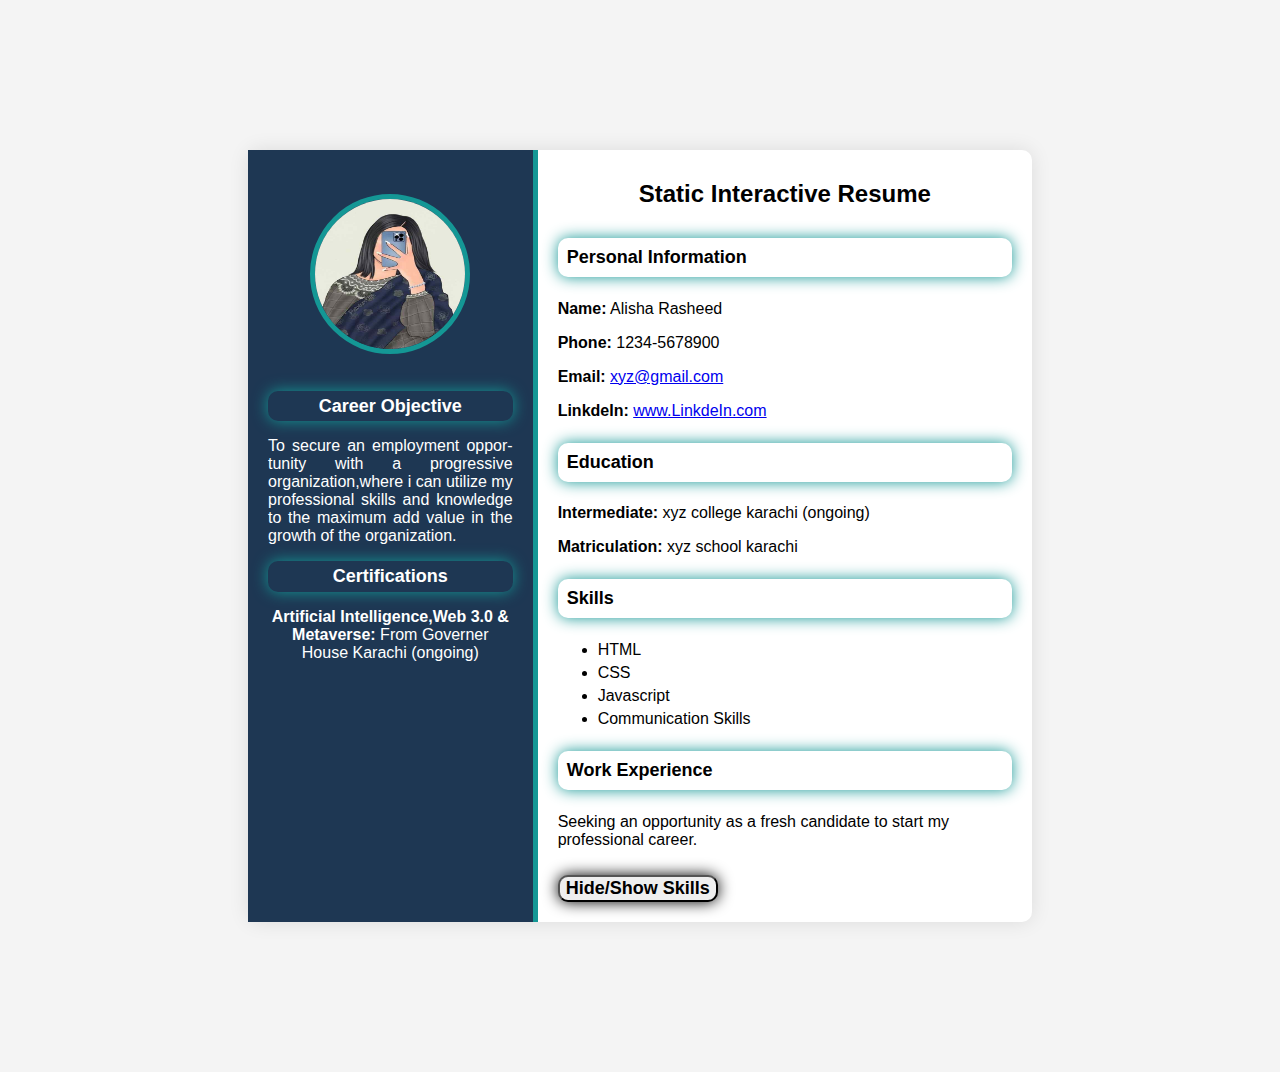
<file: milestone-01/index.html>
<!DOCTYPE html>
<html lang="en">
    <head>
        <meta charset="UTF-8">
        <meta name="viewport" content="width=device-width, initial-scale=1.0"
        <title></title>
        <link rel="stylesheet" href="style.css">
    </head>
    <body>
        <div class="resume-container">
            <!--left section-->
            <div class="left-section">
                <img src="profile.jpg" alt="Profile Picture" class="profile-picture">
                <section id="objective">
                    <h3 style="color: white";>Career Objective</h3>
                    <p style="text-align: justify; hyphens: auto;">To secure an employment opportunity with a progressive organization,where i can utilize my professional skills and knowledge to the maximum add value in the growth of the organization.</p>
                </section>
                <section id="Certification">
                    <h3 style="color: white;">Certifications</h3>  
                    <P><b>Artificial Intelligence,Web 3.0 & Metaverse:</b> From Governer House Karachi (ongoing)</P>
                </section>
            </div>

            <!--Right Section-->
            <div class="right-section">
                <h1>Static Interactive Resume</h1>
                <!--Personal Information-->
                <section id="Personal-info">
                    <h3>Personal Information</h3>
                    <p><b>Name:</b> Alisha Rasheed</p>
                    <p><b>Phone:</b> 1234-5678900</p>
                    <p><b>Email:</b> <a href="mailto: xyz@gmail.com">xyz@gmail.com</a></p>
                    <p><b>LinkdeIn:</b> <a href="https://www.linkedin.com/in/alisha-r-b77344334">www.LinkdeIn.com</a></p>
                </section>

                <!--Education Section-->
                <section id="education">
                    <h3>Education</h3>
                    <p><b>Intermediate:</b> xyz college karachi (ongoing)</p>
                    <p><b>Matriculation:</b> xyz school karachi</p>
            </section>

            <!--Skills Section-->
            <section id="skills">
                <h3>Skills</h3>
                <ul>
                    <li>HTML</li>
                    <li>CSS</li>
                    <li>Javascript</li>
                    <li>Communication Skills</li>
                </ul>
            </section>

            <!--Work Experience Section-->

            <section id="work-experience">
                <h3>Work Experience</h3>
                <p>Seeking an opportunity as a fresh candidate to start my professional career.</p>
            </section>

            <!--Button to toggle Skills section-->
            <button id="toggle-skills"><b>Hide/Show Skills</b></button>
            </div>
        </div>

        <script src="script.js"></script>
        
    </body>
</html>
</file>
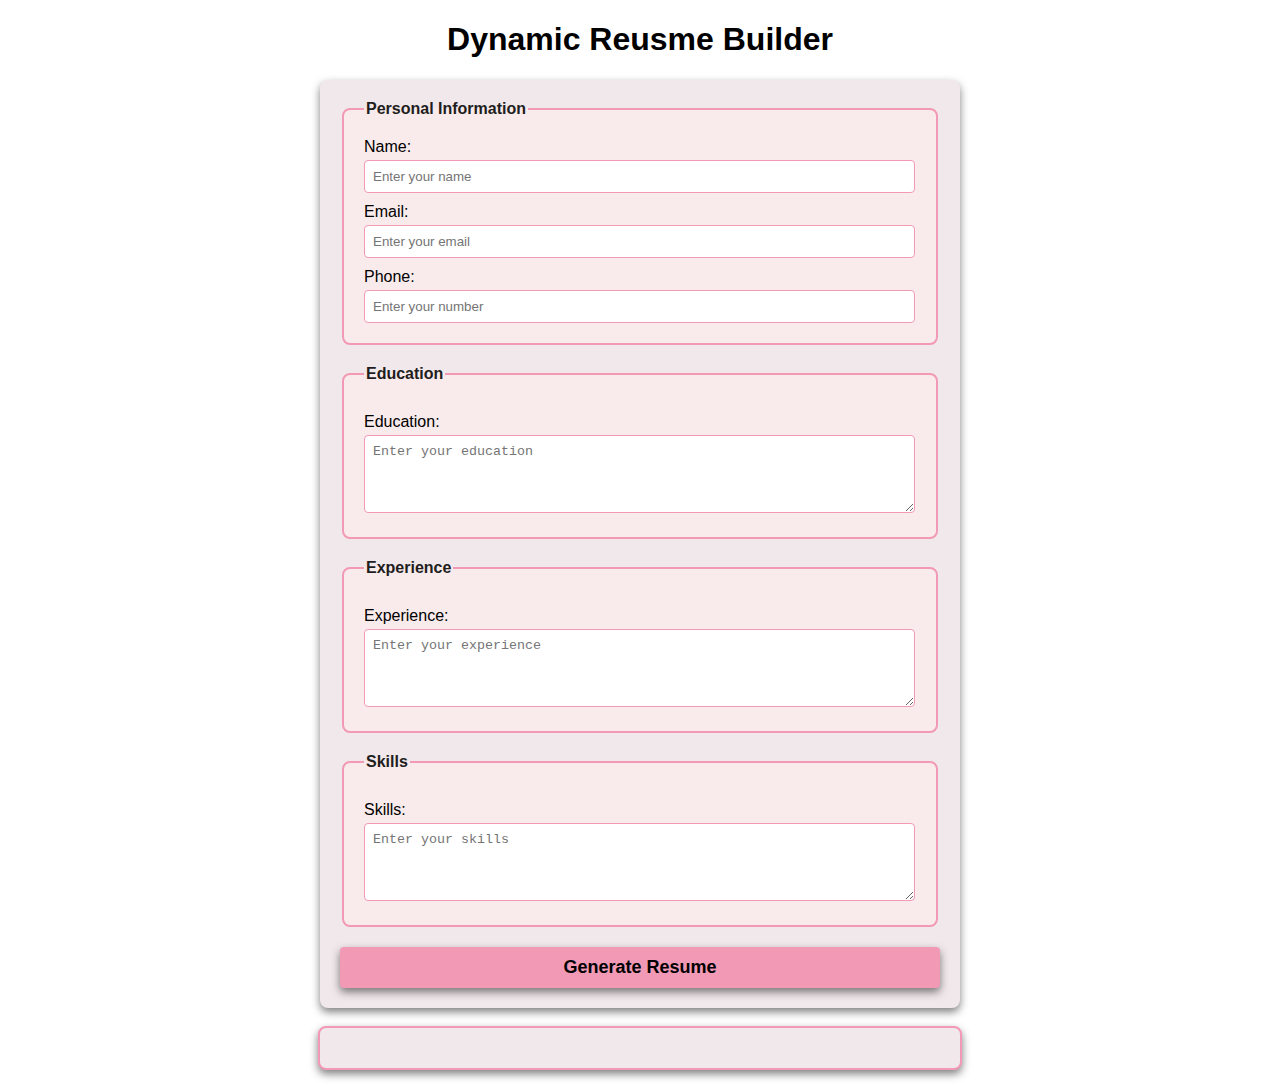
<file: milestone-03/index.html>
<!DOCTYPE html>
<html lang="en">
<head>
    <meta charset="UTF-8">
    <meta name="viewport" content="width=device-width, initial-scale=1.0"
    <title></title>
    <link rel="stylesheet" href="style.css">
</head>
<body>
    <h1>Dynamic Reusme Builder</h1>
    <form id="resume-form">
        <fieldset>
           <legend>Personal Information</legend
            <label for="name">Name:</label>  
            <input type="text" id="name" placeholder="Enter your name" required> 

            <label for="email">Email:</label>  
            <input type="email" id="email" placeholder="Enter your email" required>

            <label for="phone">Phone:</label>  
            <input type="tel" id="phone" placeholder="Enter your number" required>
        </fieldset>

        <fieldset>
            <legend>Education</legend>
            <label for="education">Education:</label>
            <textarea id="education" placeholder="Enter your education" rows="4" required></textarea>
        </fieldset>
        <fieldset>
            <legend>Experience</legend>
            <label for="experience">Experience:</label>
            <textarea id="experience" placeholder="Enter your experience" rows="4" required></textarea>
        </fieldset>

        <fieldset>
            <legend>Skills</legend>
            <label for="skills">Skills:</label>
            <textarea id="skills" placeholder="Enter your skills" rows="4" required></textarea>
        </fieldset>

        <button type="submit"><b>Generate Resume</b></button>
    </form>
    <br>

    <!--Dynamic Resume-->
    <div id="resume-display">
        <!--Resume will be generated below-->
    </div>
    
    <script src="script.js"></script>
</head>
</html>
</file>
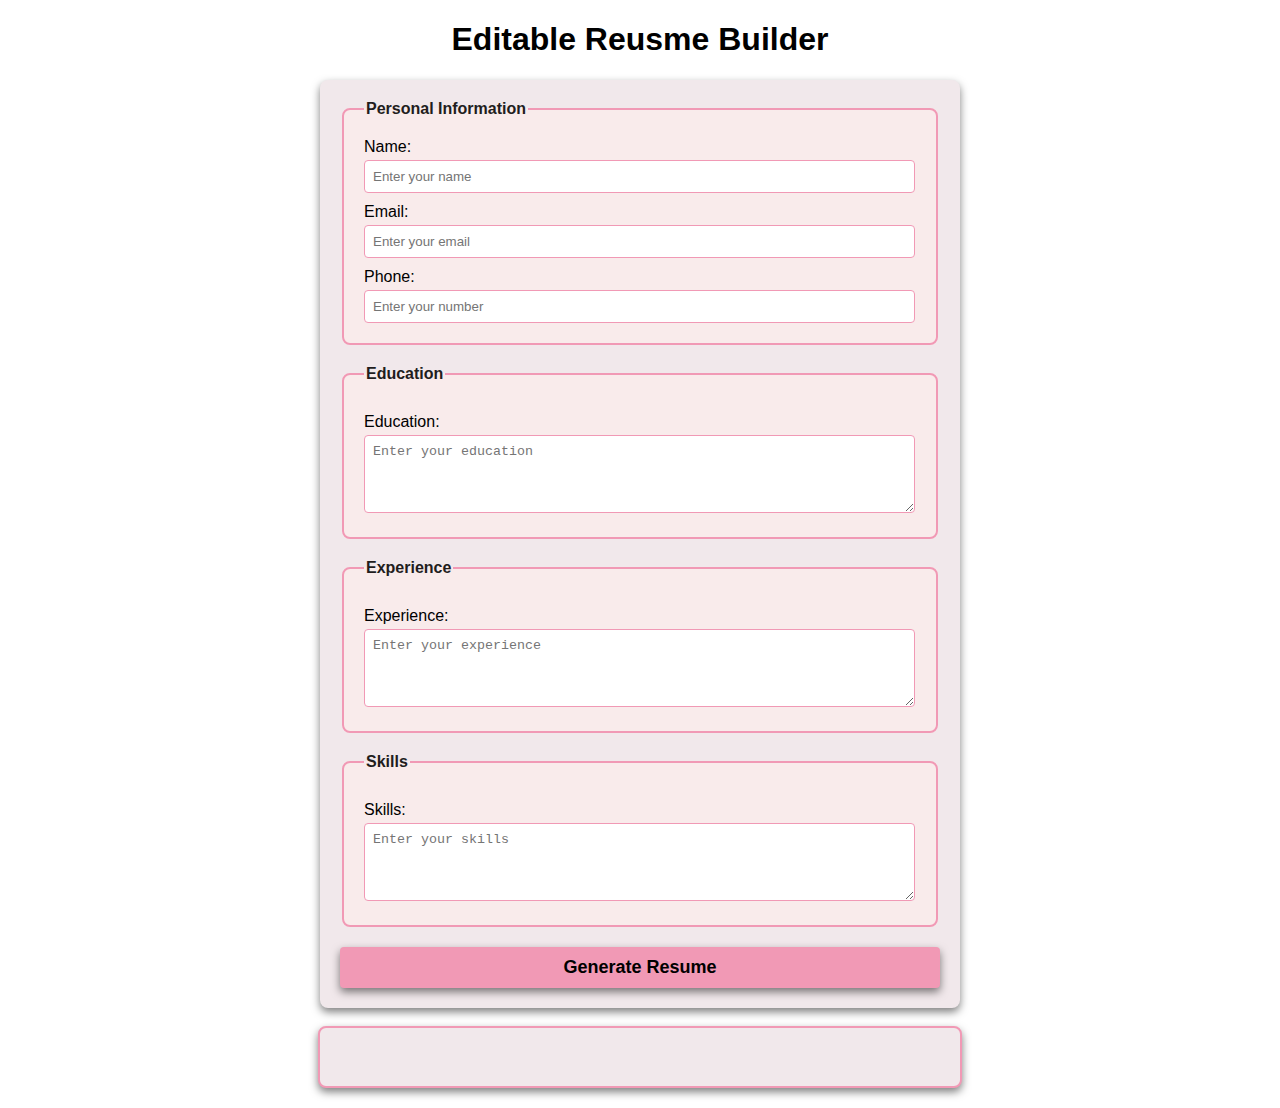
<file: milestone-04/index.html>
<!DOCTYPE html>
<html lang="en">
<head>
    <meta charset="UTF-8">
    <meta name="viewport" content="width=device-width, initial-scale=1.0"
    <title></title>
    <link rel="stylesheet" href="style.css">
</head>
<body>
    <h1>Editable Reusme Builder</h1>
    <form id="resume-form">
        <fieldset>
           <legend>Personal Information</legend
            <label for="name">Name:</label>  
            <input type="text" id="name" placeholder="Enter your name" required> 

            <label for="email">Email:</label>  
            <input type="email" id="email" placeholder="Enter your email" required>

            <label for="phone">Phone:</label>  
            <input type="tel" id="phone" placeholder="Enter your number" required>
        </fieldset>

        <fieldset>
            <legend>Education</legend>
            <label for="education">Education:</label>
            <textarea id="education" placeholder="Enter your education" rows="4" required></textarea>
        </fieldset>
        <fieldset>
            <legend>Experience</legend>
            <label for="experience">Experience:</label>
            <textarea id="experience" placeholder="Enter your experience" rows="4" required></textarea>
        </fieldset>

        <fieldset>
            <legend>Skills</legend>
            <label for="skills">Skills:</label>
            <textarea id="skills" placeholder="Enter your skills" rows="4" required></textarea>
        </fieldset>

        <button type="submit"><b>Generate Resume</b></button>
    </form>
    <br>

    <!--Dynamic and Editablr Resume-->
    <div id="resume-display" contenteditable="true">
        <!--Resume will be generated below-->
    </div>
    
    <script src="script.js"></script>
</head>
</html>
</file>
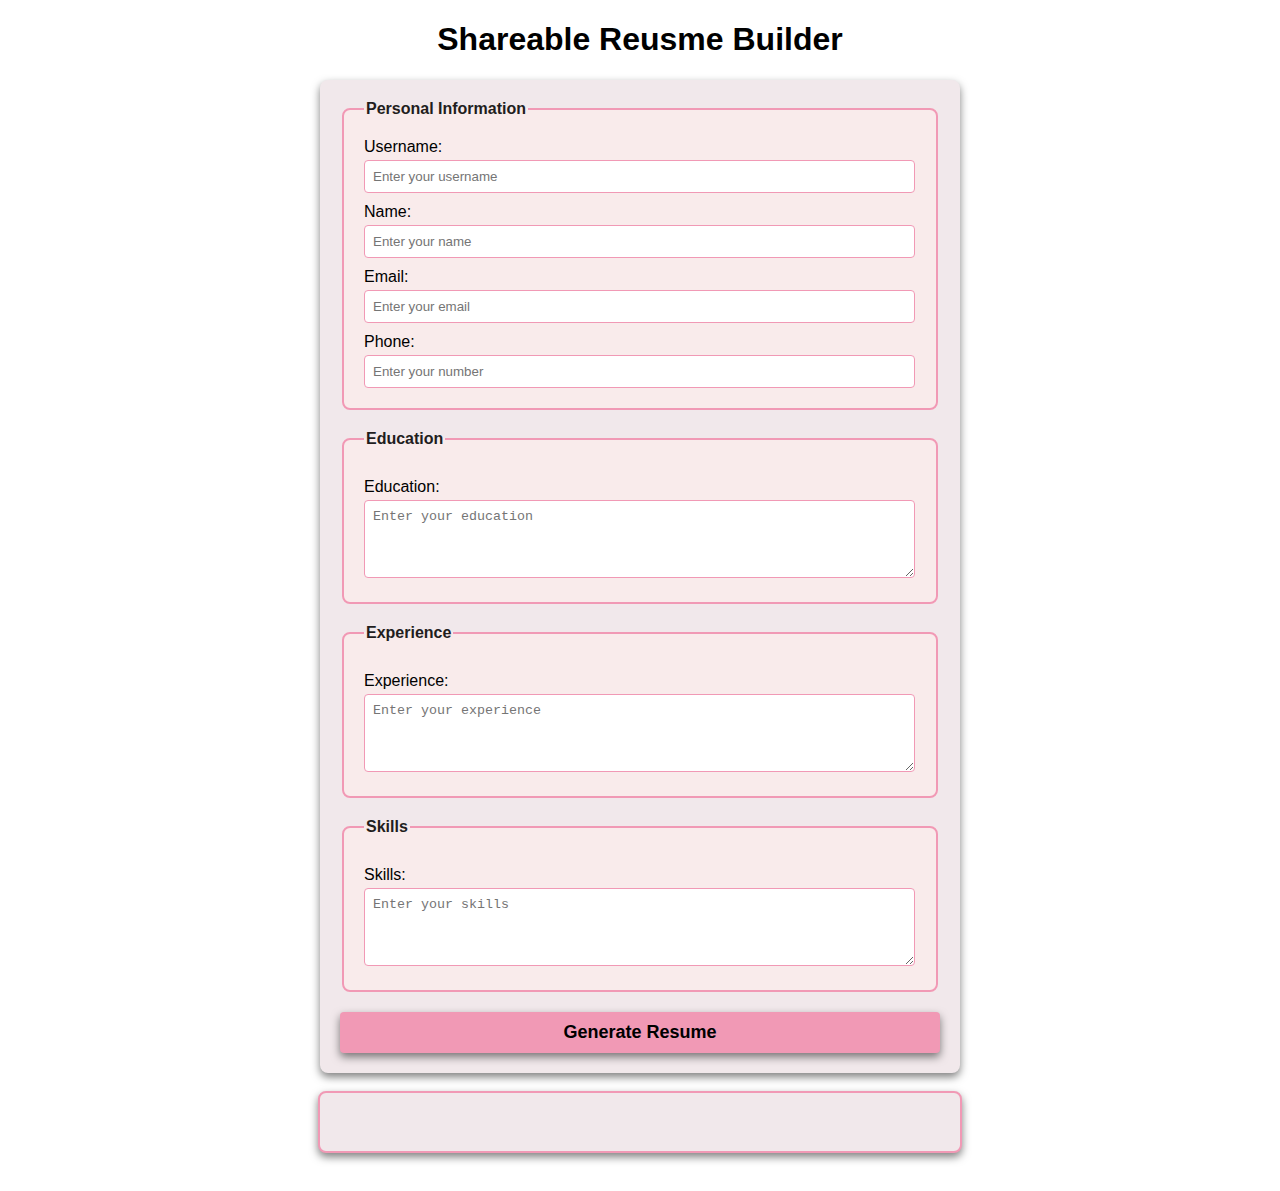
<file: milestone-05/index.html>
<!DOCTYPE html>
<html lang="en">
<head>
    <meta charset="UTF-8">
    <meta name="viewport" content="width=device-width, initial-scale=1.0"
    <title></title>
    <link rel="stylesheet" href="style.css">
</head>
<body>
    <h1>Shareable Reusme Builder</h1>
    <form id="resume-form">
        <fieldset>
           <legend>Personal Information</legend
            <label for="username">Username:</label>  
            <input type="text" id="username" placeholder="Enter your username" required> 

            <label for="name">Name:</label>  
            <input type="text" id="name" placeholder="Enter your name" required> 

            <label for="email">Email:</label>  
            <input type="email" id="email" placeholder="Enter your email" required>

            <label for="phone">Phone:</label>  
            <input type="tel" id="phone" placeholder="Enter your number" required>
        </fieldset>

        <fieldset>
            <legend>Education</legend>
            <label for="education">Education:</label>
            <textarea id="education" placeholder="Enter your education" rows="4" required></textarea>
        </fieldset>
        <fieldset>
            <legend>Experience</legend>
            <label for="experience">Experience:</label>
            <textarea id="experience" placeholder="Enter your experience" rows="4" required></textarea>
        </fieldset>

        <fieldset>
            <legend>Skills</legend>
            <label for="skills">Skills:</label>
            <textarea id="skills" placeholder="Enter your skills" rows="4" required></textarea>
        </fieldset>

        <button type="submit"><b>Generate Resume</b></button>
    </form>
    <br>

    <!--Dynamic and Editablr Resume-->
    <div id="resume-display" contenteditable="true">
        <!--Resume will be generated below-->
    </div>

    <br>

    <!-- Section for the shareable link and download option -->
     <div id="shareable-link-container" style="display: none;">
     <h2>Shareable Link</h2>
     <p>Here is your unique link to view or edit your resume:</p>
     <a href="#" id="shareable-link" target="_black"></a>
     <br>
     <button id="download-pdf"><b>Download as PDF</b></button>
     </div>
    
    <script src="script.js"></script>
</head>
</html>
</file>
<file: milestone-01/style.css>
/* General Styling */
body {
    font-family: 'Trebuchet MS', 'Lucida Sans Unicode', 'Lucida Grande', 'Lucida Sans', Arial, sans-serif;
    background-color: #f4f4f4;
    margin: 0;
    padding: 150px;
}

.resume-container {
    display: flex;
    background-color: white;
    width: 80%;
    margin: 0 auto;
    border-radius: 10px;
    box-shadow: 0 0 20px rgba(0, 0, 0, 0.1);
}

/* Left Section Styling */
.left-section {
    background-color: #1e3753;
    color: white;
    padding: 20px;
    width: 35%;
    text-align: center;
    border-right: 5px solid #149795;
}

.profile-picture {
    width: 150px;
    height: 150px;
    margin-top: 10%;
    border-radius: 50%;
    border: 5px solid #149795;
    margin-bottom: 20px;
}

h1 {
    font-size: 24px;
    margin: 10px 0;
    margin-bottom: 30px;
    text-align: center;
}

h3 {
    font-size: 18px;
    padding: 2%;
    margin: 20px 0 10px;
    color: black;
    border-radius: 10px;
    box-shadow: 0 0 15px #149795; 
    margin-top: 5%;
    margin-bottom: 5%;
}

ul {
    list-style-type: fill round;
    padding: 10;
    margin: 10px 0;
}

ul li {
    margin: 5px 0;
}

/* Right Section Styling */
.right-section {
    padding: 20px;
    width: 65%;
}

button {
    font-family: 'Trebuchet MS', 'Lucida Sans Unicode', 'Lucida Grande', 'Lucida Sans', Arial, sans-serif;
    border-radius: 10px;
    box-shadow: 0 0 15px black;
    cursor: pointer;
    margin-top: 10px;
    font-size: 18px;
}

button:hover {
    background-color: #edeb73;
}
</file>
<file: milestone-03/style.css>
/* Styling form and resume sections */

body {
    font-family: papyrus,Impact, Haettenschweiler, 'Arial Narrow Bold', sans-serif;
    margin: 20px;
    padding: 0;
    background-color: white;
}

form {
    margin: auto;
    background-color: rgb(241, 232, 235);
    border-radius: 8px;
    box-shadow: 0 4px 8px rgba(0, 0, 0, 0.5);
    padding: 20px;
    max-width: 600px;
}

h1 {
    text-align: center;
    color: black;
}

fieldset {
    border: 2px solid rgb(241, 153, 181);
    border-radius: 8px;
    padding: 20px;
    margin-bottom: 20px;
    background-color: rgb(249, 235, 235);
}

legend {
    font-weight: bold;
    text-align: left;
    color: rgb(34, 29, 29);
}

label {
    display: block;
    margin-top: 10px;
    color: black;

}

input,textarea {
    margin-top: 4px;
    padding: 8px;
    width: calc(100% - 1px);
    border: 1px solid rgb(241, 153, 181);
    border-radius: 4px;
    box-sizing: border-box;
}

button {
    display: block;
    width: 100%;
    background-color: rgb(241, 153, 181);
    color: black;
    border: none;
    border-radius: 4px;
    box-shadow: 0 4px 8px rgba(0, 0, 0, 0.5);
    margin-top: 10px;
    font-size: 18px;
    font-family: papyrus,Impact, Haettenschweiler, 'Arial Narrow Bold', sans-serif;
    padding: 10px;
    cursor: pointer;
}

button :hover {
    color: rgb(102, 25, 16);
}

#resume-display {
    max-width: 600px;
    margin: auto;
    padding: 20px;
    border: 2px solid rgb(241, 153, 181);
    border-radius: 8px;
    background-color: rgb(241, 232, 235);
    box-shadow: 0 4px 8px rgba(0, 0, 0, 0.5);
}

#resume-display h2 {
    color: black;
}
</file>
<file: milestone-04/style.css>
/* Styling form and resume sections */

body {
    font-family: papyrus,Impact, Haettenschweiler, 'Arial Narrow Bold', sans-serif;
    margin: 20px;
    padding: 0;
    background-color: white;
}

form {
    margin: auto;
    background-color: rgb(241, 232, 235);
    border-radius: 8px;
    box-shadow: 0 4px 8px rgba(0, 0, 0, 0.5);
    padding: 20px;
    max-width: 600px;
}

h1 {
    text-align: center;
    color: black;
}

fieldset {
    border: 2px solid rgb(241, 153, 181);
    border-radius: 8px;
    padding: 20px;
    margin-bottom: 20px;
    background-color: rgb(249, 235, 235);
}

legend {
    font-weight: bold;
    text-align: left;
    color: rgb(34, 29, 29);
}

label {
    display: block;
    margin-top: 10px;
    color: black;

}

input,textarea {
    margin-top: 4px;
    padding: 8px;
    width: calc(100% - 1px);
    border: 1px solid rgb(241, 153, 181);
    border-radius: 4px;
    box-sizing: border-box;
}

button {
    display: block;
    width: 100%;
    background-color: rgb(241, 153, 181);
    color: black;
    border: none;
    border-radius: 4px;
    box-shadow: 0 4px 8px rgba(0, 0, 0, 0.5);
    margin-top: 10px;
    font-size: 18px;
    font-family: papyrus,Impact, Haettenschweiler, 'Arial Narrow Bold', sans-serif;
    padding: 10px;
    cursor: pointer;
}

button :hover {
    color: rgb(102, 25, 16);
}

#resume-display {
    max-width: 600px;
    margin: auto;
    padding: 20px;
    border: 2px solid rgb(241, 153, 181);
    border-radius: 8px;
    background-color: rgb(241, 232, 235);
    box-shadow: 0 4px 8px rgba(0, 0, 0, 0.5);
    /*Making the resume editable*/
    outline: none;
}

#resume-display h2 {
    color: black;
}
</file>
<file: milestone-05/style.css>
/* Styling form and resume sections */

body {
    font-family: papyrus,Impact, Haettenschweiler, 'Arial Narrow Bold', sans-serif;
    margin: 20px;
    padding: 0;
    background-color: white;
}

form {
    margin: auto;
    background-color: rgb(241, 232, 235);
    border-radius: 8px;
    box-shadow: 0 4px 8px rgba(0, 0, 0, 0.5);
    padding: 20px;
    max-width: 600px;
}

h1 {
    text-align: center;
    color: black;
}

fieldset {
    border: 2px solid rgb(241, 153, 181);
    border-radius: 8px;
    padding: 20px;
    margin-bottom: 20px;
    background-color: rgb(249, 235, 235);
}

legend {
    font-weight: bold;
    text-align: left;
    color: rgb(34, 29, 29);
}

label {
    display: block;
    margin-top: 10px;
    color: black;

}

input,textarea {
    margin-top: 4px;
    padding: 8px;
    width: calc(100% - 1px);
    border: 1px solid rgb(241, 153, 181);
    border-radius: 4px;
    box-sizing: border-box;
}

button {
    display: block;
    width: 100%;
    background-color: rgb(241, 153, 181);
    color: black;
    border: none;
    border-radius: 4px;
    box-shadow: 0 4px 8px rgba(0, 0, 0, 0.5);
    margin-top: 10px;
    font-size: 18px;
    font-family: papyrus,Impact, Haettenschweiler, 'Arial Narrow Bold', sans-serif;
    padding: 10px;
    cursor: pointer;
}

button :hover {
    color: rgb(102, 25, 16);
}

#resume-display {
    max-width: 600px;
    margin: auto;
    padding: 20px;
    border: 2px solid rgb(241, 153, 181);
    border-radius: 8px;
    background-color: rgb(241, 232, 235);
    box-shadow: 0 4px 8px rgba(0, 0, 0, 0.5);
    /*Making the resume editable*/
    outline: none;
}

#resume-display h2 {
    color: black;
}
</file>
